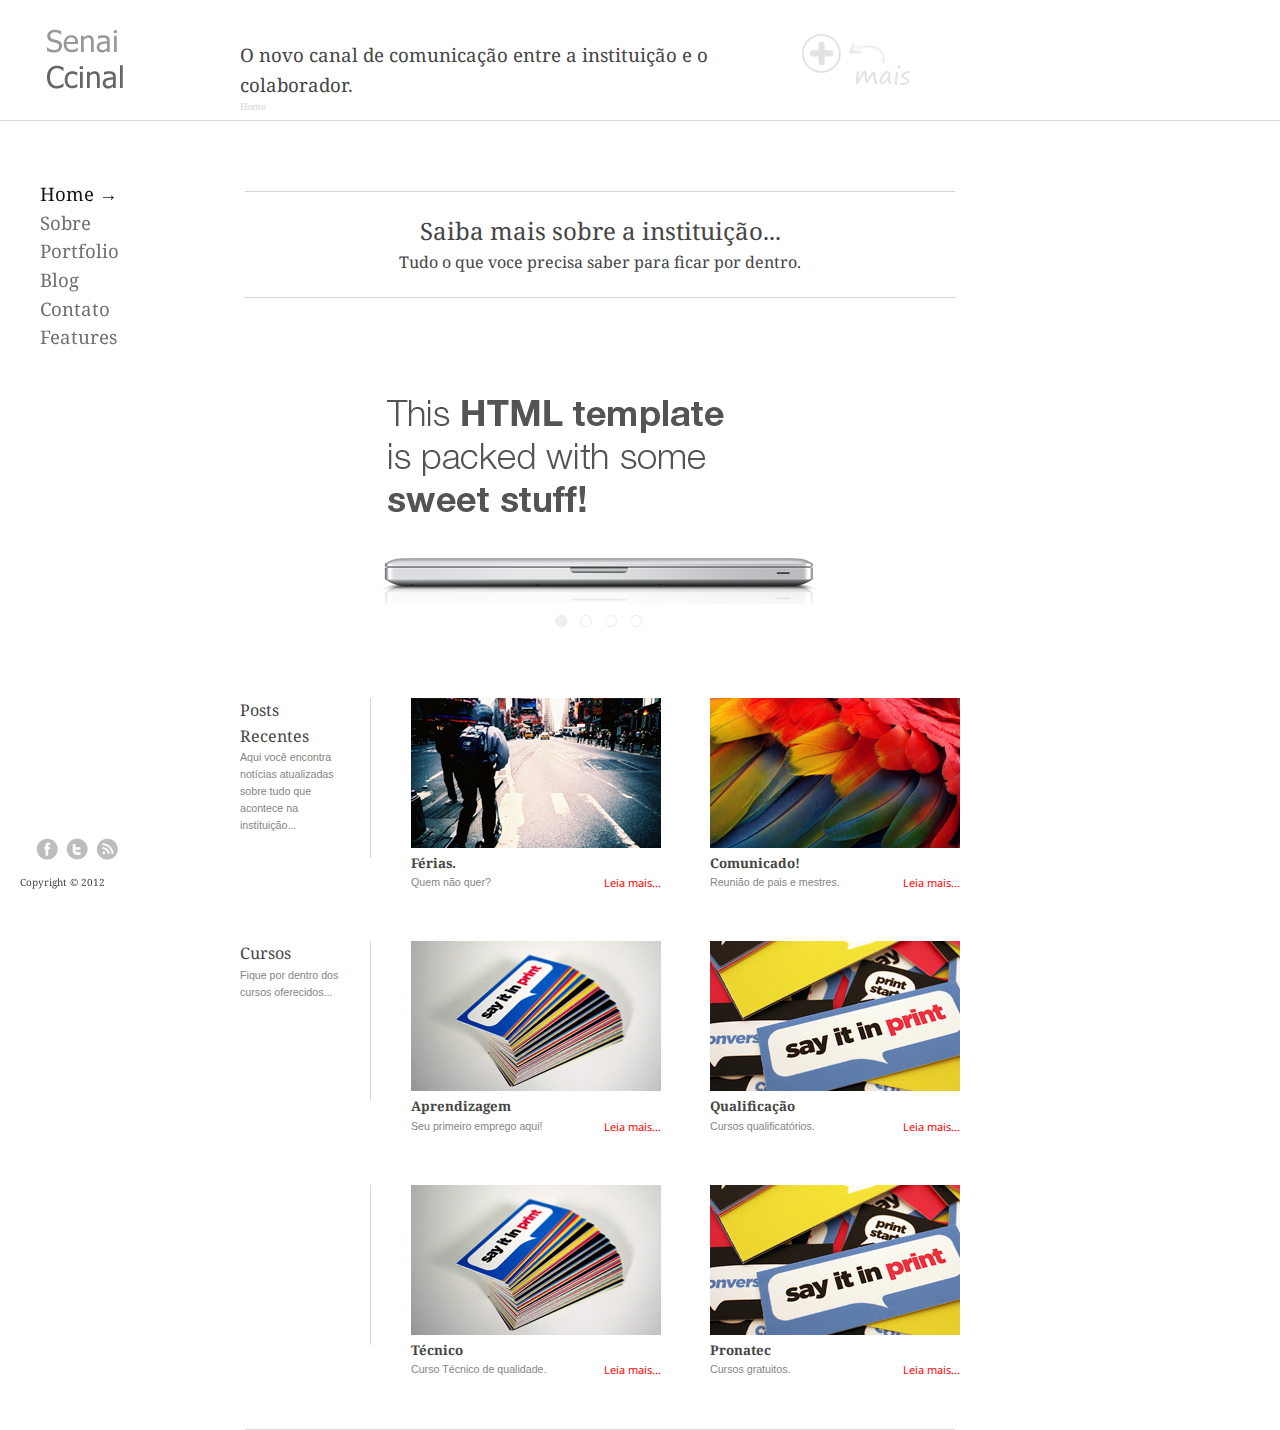
<file: index.html>
﻿<!DOCTYPE html PUBLIC "-//W3C//DTD XHTML 1.0 Transitional//EN" "http://www.w3.org/TR/xhtml1/DTD/xhtml1-transitional.dtd">
<html xmlns="http://www.w3.org/1999/xhtml">
<head>
<meta http-equiv="Content-Type" content="text/html; charset=utf-8" />
<title>SIFI | Home</title>
<link rel="shortcut icon" href="favicon.ico" />
<!-- Load CSS -->
<link href="css/style.css" rel="stylesheet" type="text/css" />
<!-- Load Fonts -->
<link rel="stylesheet" href="http://fonts.googleapis.com/css?family=Droid+Serif:regular,italic,bold,bolditalic" type="text/css" />
<link rel="stylesheet" href="http://fonts.googleapis.com/css?family=Droid+Sans:regular,bold" type="text/css" />
<!-- Load jQuery library -->
<script type="text/javascript" src="scripts/jquery-1.6.2.min.js"></script>
<!-- Load custom js -->
<script type="text/javascript" src="scripts/panelslide.js"></script>
<script type="text/javascript" src="scripts/custom.js"></script>
<!-- Load topcontrol js -->
<script type="text/javascript" src="scripts/scrolltopcontrol.js"></script>
<!-- Load NIVO Slider -->
<link rel="stylesheet" href="css/nivo-slider.css" type="text/css" media="screen" />
<link rel="stylesheet" href="css/nivo-theme.css" type="text/css" media="screen" />
<script src="scripts/jquery.nivo.slider.pack.js" type="text/javascript"></script>
<script src="scripts/nivo-options.js" type="text/javascript"></script>
<!-- Load fancybox -->
<script type="text/javascript" src="scripts/jquery.fancybox-1.3.4.pack.js"></script>
<script type="text/javascript" src="scripts/jquery.easing-1.3.pack.js"></script>
<script type="text/javascript" src="scripts/jquery.mousewheel-3.0.4.pack.js"></script>
<link rel="stylesheet" href="css/jquery.fancybox-1.3.4.css" type="text/css" media="screen" />
</head>
<body>
<!--This is the START of the header-->
<div id="topcontrol" style="position: fixed; bottom: 5px; left: 960px; opacity: 1; cursor: pointer;" title="Go to Top"></div>
<div id="header-wrapper">
	<div id="header">
		<div id="logo"> <a href="index.html"><img src="images/logo2.png" width="100" height="80" alt="logo" /></a> </div>
		<div id="header-text">
			<h4>O novo canal de comunica&ccedil;&atilde;o entre a institui&ccedil;&atilde;o e o colaborador.</h4>
			<h6><a href="index.html">Home</a></h6>
		</div>
	</div>
</div>
<!--END of header-->
<!--This is the START of the menu-->
<div id="menu-wrapper">
	<div id="main-menu">
		<ul>
			<li><a class="selected" href="index.html">Home →</a></li>
			<li><a href="about.html">Sobre</a></li>
			<li><a href="portfolio.html">Portfolio</a></li>
			<li><a href="blog.html">Blog</a></li>
			<li><a href="contact.html">Contato</a></li>
			<li><a href="features.html">Features</a></li>
		</ul>
	</div>
	<!--This is the START of the footer-->
	<div id="footer">
		<div id="social-box">
			<ul>
				<li>
					<div class="facebook"><a href="www.facebook.com"></a></div>
				</li>
				<li>
					<div class="twitter"><a href="www.twitter.com"></a></div>
				</li>
				<li>
					<div class="rss"><a href="#"></a></div>
				</li>
			</ul>
		</div>
		<h6>Copyright © 2012</h6>
	</div>
	<!--END of footer-->
</div>
<!--END of menu-->
<!--This is the START of the content-->
<div id="content">
	<div class="spacer"></div>
	<div id="recent-text">
		<h2>Saiba mais sobre a institui&ccedil;&atilde;o...</h2>
		<!-- <div class="star-divider"></div> -->
		<h5>Tudo o que voce precisa saber para ficar por dentro.</h5>
		<div class="spacer"></div>
	</div>
	<!--This is the START of the NIVO slider-->
	<div class="slider-wrapper theme-effe">
		<div id="slider" class="nivoSlider"> <img src="images/slider/slide1.jpg" alt="" title="#img1" /> <img src="images/slider/slide2.jpg" alt="" title="#img2" /> <img src="images/slider/slide3.jpg" alt="" title="#img3" /> <img src="images/slider/slide4.jpg" alt="" title="#img4" /> </div>
	</div>
	<!--END of NIVO Slider-->
	<!--This is the START of the recent posts-->
	<div id="recent-posts-container">
		<div class="section-description">
			<h5>Posts Recentes</h5>
			<p>Aqui voc&ecirc; encontra not&iacute;cias atualizadas sobre tudo que acontece na institui&ccedil;&atilde;o...</p>
		</div>
		<div class="recent-summary">
			<div class="recent-item"> <a class="single_image" href="images/blog/large/recent1.jpg"><img src="images/blog/thumbs/recent1.jpg" width="250" height="150" alt="recent1" /></a>
				<h6>Férias.</h6>
				<p>Quem n&atilde;o quer?<a class="readmore" href="blog.html">Leia mais...</a></p>
			</div>
			<div class="recent-item-last"> <a class="single_image" href="images/blog/large/recent2.jpg"><img src="images/blog/thumbs/recent2.jpg" width="250" height="150" alt="recent2" /></a>
				<h6>Comunicado!</h6>
				<p>Reuni&atilde;o de pais e mestres.<a class="readmore" href="blog.html">Leia mais...</a></p>
			</div>
		</div>
		<!--END of recent posts-->
		<!--This is the START of the recent projects-->
		<div id="recent-projects-container">
			<div class="section-description">
				<h5>Cursos</h5>
				<p>Fique por dentro dos cursos oferecidos...</p>
			</div>
			<div class="recent-summary">
				<div class="recent-item"> <a class="single_image" href="images/portfolio/thumbs/recent1.jpg"><img src="images/portfolio/thumbs/recent1.jpg" width="250" height="150" alt="recent1" /></a>
					<h6>Aprendizagem</h6>
					<p>Seu primeiro emprego aqui!<a class="readmore" href="portfolio.html">Leia mais...</a></p>
				</div>
				<div class="recent-item-last"> <a class="single_image" href="images/portfolio/thumbs/recent2.jpg"><img src="images/portfolio/thumbs/recent2.jpg" width="250" height="150" alt="recent2" /></a>
					<h6>Qualifica&ccedil;&atilde;o</h6>
					<p>Cursos qualificat&oacute;rios.<a class="readmore" href="portfolio.html">Leia mais...</a></p>
				</div>
			</div>
			<div class="section-description"></div>
			<div class="recent-summary">
				<div class="recent-item"> <a class="single_image" href="images/portfolio/thumbs/recent1.jpg"><img src="images/portfolio/thumbs/recent1.jpg" width="250" height="150" alt="recent1" /></a>
					<h6>T&eacute;cnico</h6>
					<p>Curso T&eacute;cnico de qualidade.<a class="readmore" href="portfolio.html">Leia mais...</a></p>
				</div>
				<div class="recent-item-last"> <a class="single_image" href="images/portfolio/thumbs/recent2.jpg"><img src="images/portfolio/thumbs/recent2.jpg" width="250" height="150" alt="recent2" /></a>
					<h6>Pronatec</h6>
					<p>Cursos gratuitos.<a class="readmore" href="portfolio.html">Leia mais...</a></p>
				</div>
			</div>
			<!--END of recent projects-->
			<div class="spacer"></div>
			<!--END of content-->
		</div>
	</div>
</div>
<!--END of content-->
<p class="slide"><a href="#" class="btn-slide"></a></p>
<div id="slide-panel">
	<!--This is the START of the follow section-->
	<div id="follow">
		<h3>Quer ficar ainda mais informado!</h3>
		<h5>
			<p>Estamos tamb&eacute;m nas redes sociais, mande-nos um e-mail, comente, poste e deixe sugest&otilde;es.</p>
		</h5>
		<a href="www.twitter.com">
		<div id="follow-twitter"><img src="images/tweet_top.png" />
			<h4>Siga-nos no twitter</h4>
		</div>
		</a>
		<a href="mailto:a@a.com.br">
		<div id="follow-mail"><img src="images/mail_top.png" />
			<h4>E-mail</h4>
		</div>
		</a>
		<h1></h1>
	</div>
	<!--END of follow section-->
</div>
</body>
</html>
</file>
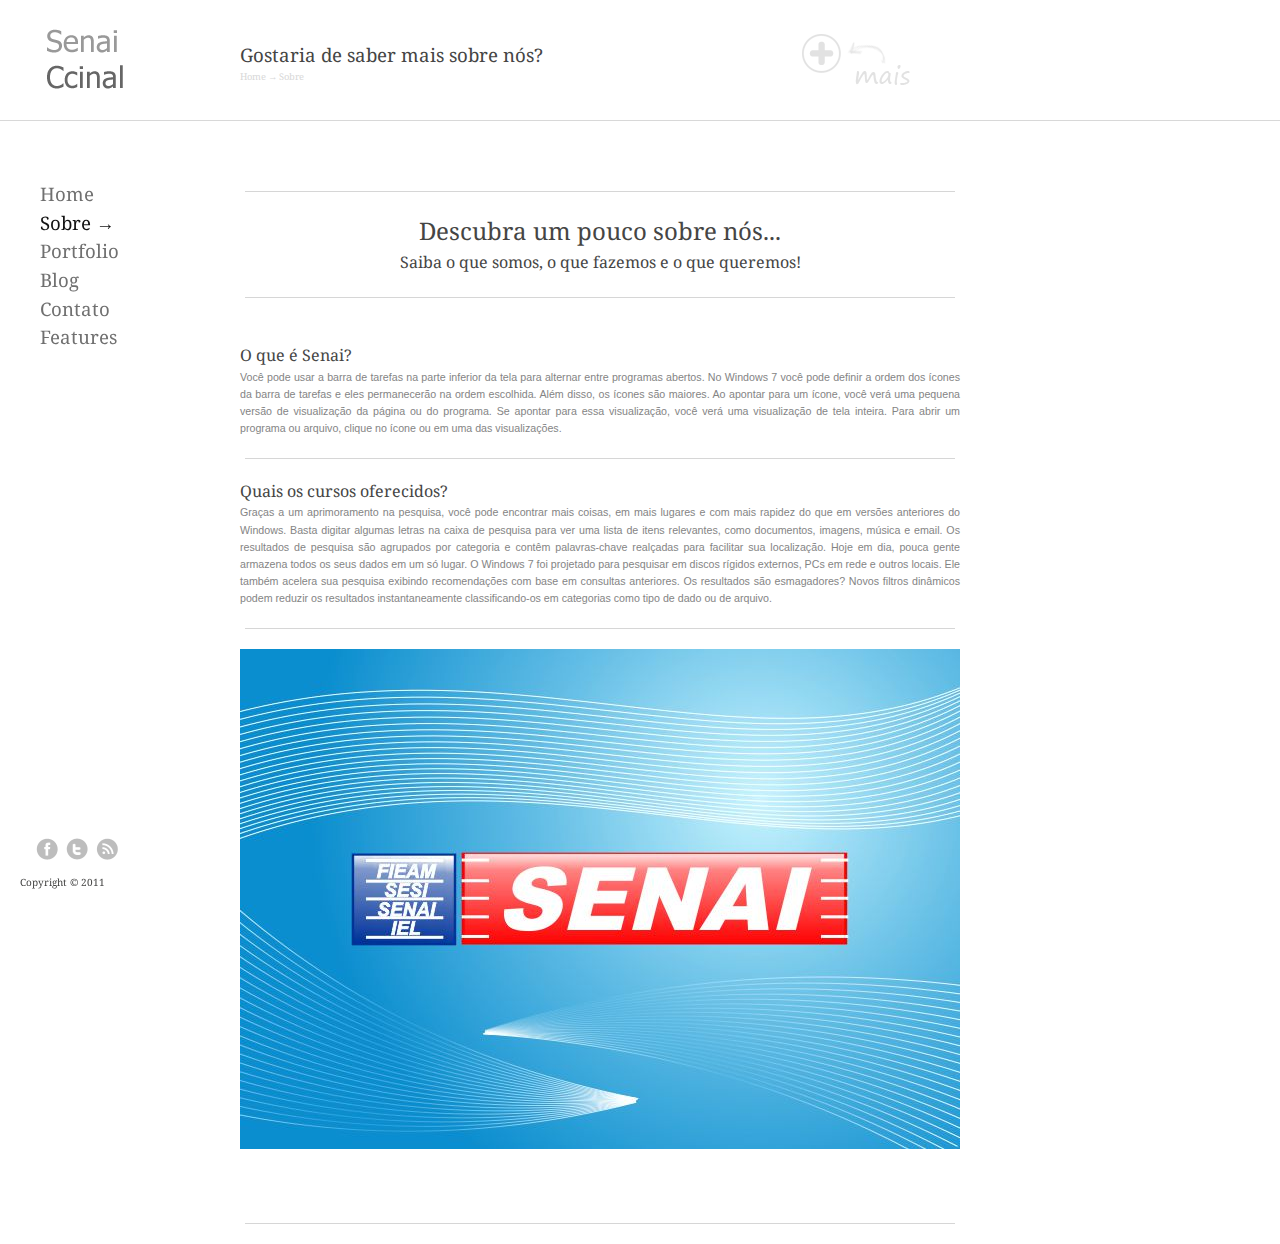
<file: about.html>
<!doctype html>
<html>
<head>
<meta http-equiv="Content-Type" content="text/html; charset=utf-8" />
<title>Senai | Sobre</title>
<link rel="shortcut icon" href="favicon.ico" />
<!-- Load CSS -->
<link href="css/style.css" rel="stylesheet" type="text/css" />
<!-- Load Fonts -->
<link rel="stylesheet" href="http://fonts.googleapis.com/css?family=Droid+Serif:regular,italic,bold,bolditalic" type="text/css" />
<link rel="stylesheet" href="http://fonts.googleapis.com/css?family=Droid+Sans:regular,bold" type="text/css" />
<!-- Load jQuery library -->
<script type="text/javascript" src="scripts/jquery-1.6.2.min.js"></script>
<!-- Load custom js -->
<script type="text/javascript" src="scripts/panelslide.js"></script>
<script type="text/javascript" src="scripts/custom.js"></script>
<!-- Load topcontrol js -->
<script type="text/javascript" src="scripts/scrolltopcontrol.js"></script>
<!-- Load NIVO Slider -->
<link rel="stylesheet" href="css/nivo-slider.css" type="text/css" media="screen" />
<link rel="stylesheet" href="css/nivo-theme.css" type="text/css" media="screen" />
<script src="scripts/jquery.nivo.slider.pack.js" type="text/javascript"></script>
<script src="scripts/nivo-options.js" type="text/javascript"></script>
<!-- Load fancybox -->
<script type="text/javascript" src="scripts/jquery.fancybox-1.3.4.pack.js"></script>
<script type="text/javascript" src="scripts/jquery.easing-1.3.pack.js"></script>
<script type="text/javascript" src="scripts/jquery.mousewheel-3.0.4.pack.js"></script>
<link rel="stylesheet" href="css/jquery.fancybox-1.3.4.css" type="text/css" media="screen" />
</head>
<body>
<!--This is the START of the header-->
<div id="topcontrol" style="position: fixed; bottom: 5px; left: 960px; opacity: 1; cursor: pointer;" title="Go to Top"></div>
<div id="header-wrapper">
  <div id="header">
    <div id="logo"><a href="index.html"><img src="images/logo2.png" width="100" height="80" alt="logo" /></a></div>
    <div id="header-text">
      <h4>Gostaria de saber mais sobre n&oacute;s?</h4>
      <h6><a href="index.html">Home</a> → Sobre</h6>
    </div>
  </div>
</div>
<!--END of header-->
<!--This is the START of the menu-->
<div id="menu-wrapper">
  <div id="main-menu">
    <ul>
      <li><a href="index.html">Home</a></li>
      <li><a class="selected" href="about.html">Sobre →</a></li>
      <li><a href="portfolio.html">Portfolio</a></li>
      <li><a href="blog.html">Blog</a></li>
      <li><a href="contact.html">Contato</a></li>
      <li><a href="features.html">Features</a></li>
    </ul>
  </div>
	<!--This is the START of the footer-->
	<div id="footer">
		<div id="social-box">
			<ul>
				<li>
					<div class="facebook"><a href="#"></a></div>
				</li>
				<li>
					<div class="twitter"><a href="#"></a></div>
				</li>
				<li>
					<div class="rss"><a href="#"></a></div>
				</li>
			</ul>
		</div>
		<h6>Copyright © 2011</h6>
	</div>
	<!--END of footer-->
</div>
<!--END of menu-->
<!--This is the START of the content-->
<div id="content">
  <div class="spacer"></div>
  <div class="team-text">
    <h2>Descubra um pouco sobre n&oacute;s...</h2>
	<h5>Saiba o que somos, o que fazemos e o que queremos!</h5>
  </div>
  <div class="spacer"></div>
  <div class="about">
    <h5>O que é Senai?</h5>
    <p>	Você pode usar a barra de tarefas na parte inferior da tela para alternar entre programas abertos. 
     No Windows 7 você pode definir a ordem dos ícones da barra de tarefas e eles permanecerão na ordem escolhida. 
     Além disso, os ícones são maiores. Ao apontar para um ícone, você verá uma pequena versão de visualização da página ou do programa. 
     Se apontar para essa visualização, você verá uma visualização de tela inteira. 
     Para abrir um programa ou arquivo, clique no ícone ou em uma das visualizações.</p>
	  <div class="spacer"></div>
    <h5>Quais os cursos oferecidos?</h5>
    <p>	Graças a um aprimoramento na pesquisa, você pode encontrar mais coisas, em mais lugares e com mais rapidez do que em versões anteriores do Windows. 
    Basta digitar algumas letras na caixa de pesquisa para ver uma lista de itens relevantes, como documentos, imagens, música e email. 
    Os resultados de pesquisa são agrupados por categoria e contêm palavras-chave realçadas para facilitar sua localização.
	Hoje em dia, pouca gente armazena todos os seus dados em um só lugar. 
	O Windows 7 foi projetado para pesquisar em discos rígidos externos, PCs em rede e outros locais. 
	Ele também acelera sua pesquisa exibindo recomendações com base em consultas anteriores. 
	Os resultados são esmagadores? 
	Novos filtros dinâmicos podem reduzir os resultados instantaneamente classificando-os em categorias como tipo de dado ou de arquivo.</p>
	  <div class="spacer"></div>
	  <a class="single_image" href="images/about/large/pricing-table2.jpg"><img src="images/about/large/pricing-table2.jpg" width="720" height="500" alt="pricing" /></a>
  </div>
  <div class="spacer"></div>
</div>
<!--END of content-->
<p class="slide"><a href="#" class="btn-slide"></a></p>
<div id="slide-panel">
	<!--This is the START of the follow section-->
	<div id="follow">
		<h3>Quer ficar ainda mais informado!</h3>
		<h5>
			<p>Estamos tamb&eacute;m nas redes sociais, mande-nos um e-mail, comente, poste e deixe sugest&otilde;es.</p>
		</h5>
		<a href="www.twitter.com/SenaiAM">
		<div id="follow-twitter"><img src="images/tweet_top.png" />
			<h4>Siga-nos no twitter</h4>
		</div>
		</a>
		<a href="mailto:senai@senai.com.br">
		<div id="follow-mail"><img src="images/mail_top.png" />
			<h4>E-mail</h4>
		</div>
		</a>
		<h1></h1>
	</div>
	<!--END of follow section-->
</div>
</body>
</html>
</file>
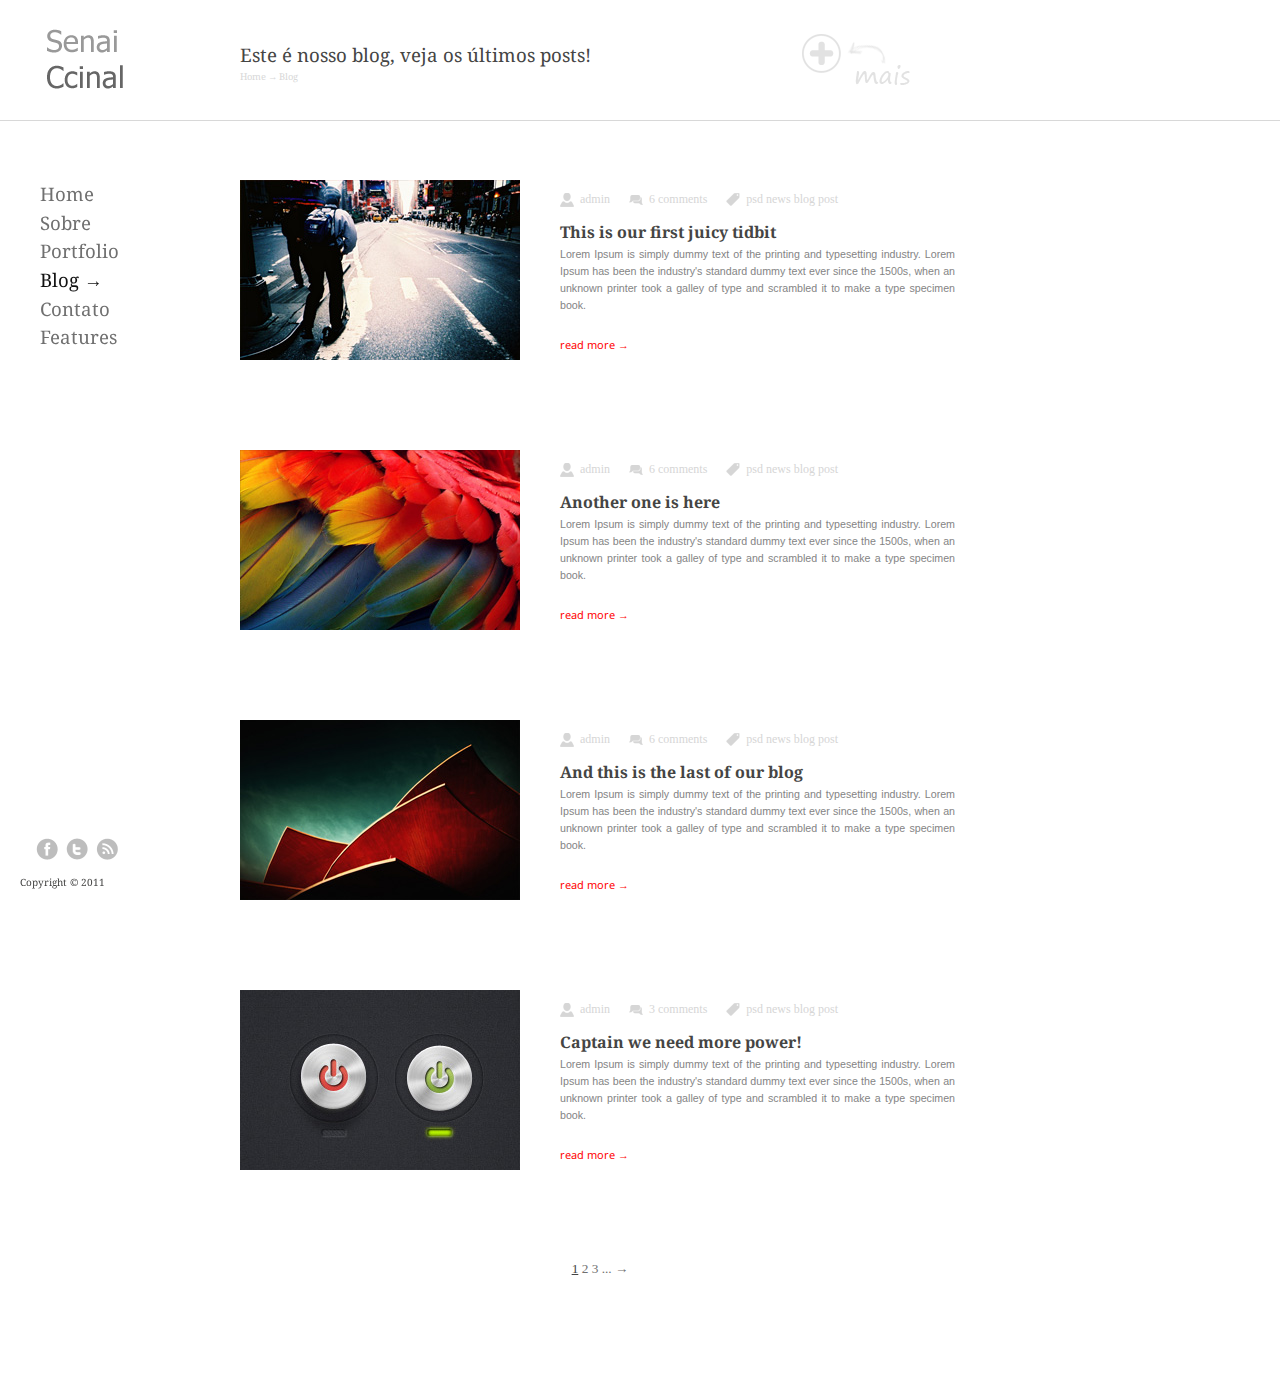
<file: blog.html>
<!doctype html>
<html>
<head>
<meta http-equiv="Content-Type" content="text/html; charset=utf-8" />
<title>Effe - Blog</title>
<link rel="shortcut icon" href="favicon.ico" />
<!-- Load CSS -->
<link href="css/style.css" rel="stylesheet" type="text/css" />
<!-- Load Fonts -->
<link rel="stylesheet" href="http://fonts.googleapis.com/css?family=Droid+Serif:regular,italic,bold,bolditalic" type="text/css" />
<link rel="stylesheet" href="http://fonts.googleapis.com/css?family=Droid+Sans:regular,bold" type="text/css" />
<!-- Load jQuery library -->
<script type="text/javascript" src="scripts/jquery-1.6.2.min.js"></script>
<!-- Load custom js -->
<script type="text/javascript" src="scripts/panelslide.js"></script>
<script type="text/javascript" src="scripts/custom.js"></script>
<!-- Load topcontrol js -->
<script type="text/javascript" src="scripts/scrolltopcontrol.js"></script>
<!-- Load NIVO Slider -->
<link rel="stylesheet" href="css/nivo-slider.css" type="text/css" media="screen" />
<link rel="stylesheet" href="css/nivo-theme.css" type="text/css" media="screen" />
<script src="scripts/jquery.nivo.slider.pack.js" type="text/javascript"></script>
<script src="scripts/nivo-options.js" type="text/javascript"></script>
<!-- Load fancybox -->
<script type="text/javascript" src="scripts/jquery.fancybox-1.3.4.pack.js"></script>
<script type="text/javascript" src="scripts/jquery.easing-1.3.pack.js"></script>
<script type="text/javascript" src="scripts/jquery.mousewheel-3.0.4.pack.js"></script>
<link rel="stylesheet" href="css/jquery.fancybox-1.3.4.css" type="text/css" media="screen" />
</head>
<body>
<!--This is the START of the header-->
<div id="topcontrol" style="position: fixed; bottom: 5px; left: 960px; opacity: 1; cursor: pointer;" title="Go to Top"></div>
<div id="header-wrapper">
  <div id="header">
    <div id="logo"><a href="index.html"><img src="images/logo2.png" width="100" height="80" alt="logo" /></a></div>
    <div id="header-text">
      <h4>Este &eacute; nosso blog, veja os &uacute;ltimos posts!</h4>
      <h6><a href="index.html">Home</a> → Blog</h6>
    </div>
  </div>
</div>
<!--END of header-->
<!--This is the START of the menu-->
<div id="menu-wrapper">
  <div id="main-menu">
    <ul>
      <li><a href="index.html">Home</a></li>
      <li><a href="about.html">Sobre</a></li>
      <li><a href="portfolio.html">Portfolio</a></li>
      <li><a class="selected" href="blog.html">Blog  →</a></li>
      <li><a href="contact.html">Contato</a></li>
      <li><a href="features.html">Features</a></li>
    </ul>
  </div>
	<!--This is the START of the footer-->
	<div id="footer">
		<div id="social-box">
			<ul>
				<li>
					<div class="facebook"><a href="#"></a></div>
				</li>
				<li>
					<div class="twitter"><a href="#"></a></div>
				</li>
				<li>
					<div class="rss"><a href="#"></a></div>
				</li>
			</ul>
		</div>
		<h6>Copyright © 2011</h6>
	</div>
	<!--END of footer-->
</div>
<!--END of menu-->
<!--This is the START of the content-->
<div id="content">
  <!--This is the START of the blog section-->
  <div id="blog">
    <div class="blog-item"> <a href="blog-single.html"><img class="single_image" src="images/blog/thumbs/blog1.jpg" width="280" height="180" alt="blog1" /></a>
      <div class="blog-item-info">
        <div class="user">admin</div>
        <div class="comments">6 comments</div>
        <div class="tags">psd news blog post</div>
      </div>
      <div class="blog-item-content"> <a href="blog-single.html">
        <h5>This is our first juicy tidbit</h5>
        </a>
        <p>Lorem Ipsum is simply dummy text of the printing and typesetting industry. Lorem Ipsum has been the industry's standard dummy text ever since the 1500s, when an unknown printer took a galley of type and scrambled it to make a type specimen book.</p>
        <a class="readmore" href="blog-single.html">read more →</a> <br />
      </div>
    </div>
    <div class="blog-item"> <a href="blog-single.html"><img class="single_image" src="images/blog/thumbs/blog2.jpg" width="280" height="180" alt="blog2" /></a>
      <div class="blog-item-content">
        <div class="blog-item-info">
          <div class="user">admin</div>
          <div class="comments">6 comments</div>
          <div class="tags">psd news blog post</div>
        </div>
        <a href="blog-single.html">
        <h5>Another one is here</h5>
        </a>
        <p>Lorem Ipsum is simply dummy text of the printing and typesetting industry. Lorem Ipsum has been the industry's standard dummy text ever since the 1500s, when an unknown printer took a galley of type and scrambled it to make a type specimen book.</p>
        <a class="readmore" href="blog-single.html">read more →</a> <br />
      </div>
    </div>
    <div class="blog-item"> <a href="blog-single.html"><img class="single_image" src="images/blog/thumbs/blog3.jpg" width="280" height="180" alt="blog3" /></a>
      <div class="blog-item-info">
        <div class="user">admin</div>
        <div class="comments">6 comments</div>
        <div class="tags">psd news blog post</div>
      </div>
      <div class="blog-item-content"> <a href="blog-single.html">
        <h5>And this is the last of our blog</h5>
        </a>
        <p>Lorem Ipsum is simply dummy text of the printing and typesetting industry. Lorem Ipsum has been the industry's standard dummy text ever since the 1500s, when an unknown printer took a galley of type and scrambled it to make a type specimen book.</p>
        <a class="readmore" href="blog-single.html">read more →</a> <br />
      </div>
    </div>
    <div class="blog-item"> <a href="blog-single.html"><img class="single_image" src="images/blog/thumbs/blog4.jpg" width="280" height="180" alt="blog4" /></a>
      <div class="blog-item-info">
        <div class="user">admin</div>
        <div class="comments">3 comments</div>
        <div class="tags">psd news blog post</div>
      </div>
      <div class="blog-item-content"> <a href="blog-single.html">
        <h5>Captain we need more power!</h5>
        </a>
        <p>Lorem Ipsum is simply dummy text of the printing and typesetting industry. Lorem Ipsum has been the industry's standard dummy text ever since the 1500s, when an unknown printer took a galley of type and scrambled it to make a type specimen book.</p>
        <a class="readmore" href="blog-single.html">read more →</a> <br />
      </div>
    </div>
    <div id="pagination"> <a class="active" href="#">1</a> <a href="#">2</a> <a href="#">3</a> <a href="#">...</a> <a href="#">→</a> </div>
  </div>
  <!--END of blog section-->
</div>
<!--END of content-->
	<p class="slide"><a href="#" class="btn-slide"></a></p>
<div id="slide-panel">
	<!--This is the START of the follow section-->
	<div id="follow">
		<h3>Quer ficar ainda mais informado!</h3>
		<h5>
			<p>Estamos tamb&eacute;m nas redes sociais, mande-nos um e-mail, comente, poste e deixe sugest&otilde;es.</p>
		</h5>
		<a href="www.twitter.com/SenaiAM">
		<div id="follow-twitter"><img src="images/tweet_top.png" />
			<h4>Siga-nos no twitter</h4>
		</div>
		</a>
		<a href="mailto:senai@senai.com.br">
		<div id="follow-mail"><img src="images/mail_top.png" />
			<h4>E-mail</h4>
		</div>
		</a>
		<h1></h1>
	</div>
	<!--END of follow section-->
</div>
</body>
</html>
</file>
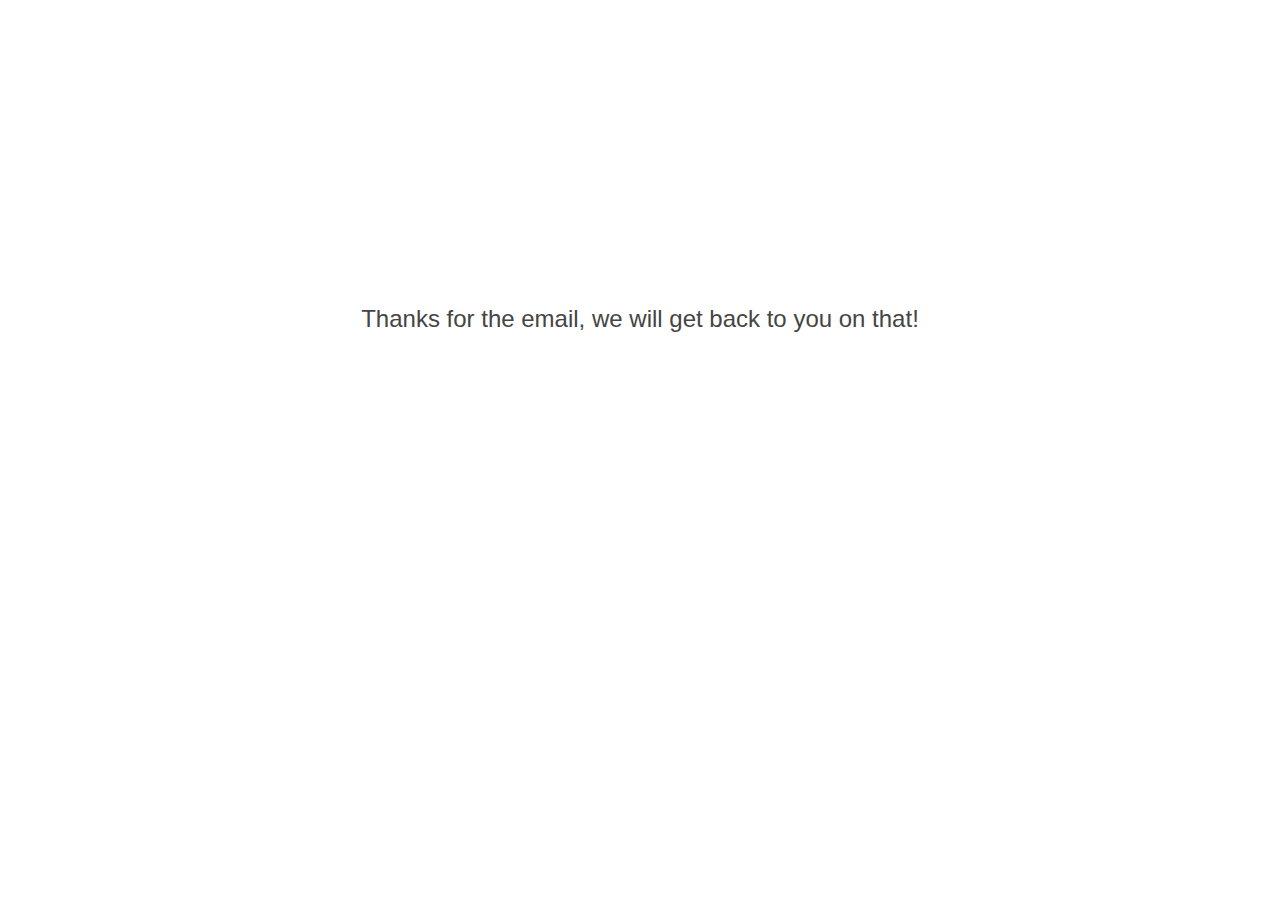
<file: sucess.html>
<!doctype html>
<html>
<head>
<meta http-equiv="Content-Type" content="text/html; charset=utf-8" />
<title>minima - Thank you for contacting us!</title>
<link rel="shortcut icon" href="favicon.ico" />
<link href="css/style.css" rel="stylesheet" type="text/css" />
</head>
<body>
  <div id="sucess"><h2>Thanks for the email, we will get back to you on that!</h2></div>
</body>
</html>
</file>
<file: css/style.css>
/******************************************************************
*******************************************************************

Template Name: Effe
Theme URI: http://www.92five.net
Description: Personal Blog
Author: 92five
Author URI: http://www.92five.net
Version: 1.0
							
Designed & Handcrafted by 92five for 92five.net
									
*******************************************************************
******************************************************************/
									
									
/******************************************************************
This is the CSS Reset
******************************************************************/
html, body, div, span, applet, object, iframe, h1, h2, h3, h4, h5, h6, p, blockquote, pre, a, abbr, acronym, address, big, cite, code, del, dfn, em, img, ins, kbd, q, s, samp, small, strike, strong, sub, sup, tt, var, b, u, i, center, dl, dt, dd, ol, ul, li, fieldset, form, label, legend, table, caption, tbody, tfoot, thead, tr, th, td, article, aside, canvas, details, embed, figure, figcaption, footer, header, hgroup, menu, nav, output, ruby, section, summary, time, mark, audio, video {
	margin: 0;
	padding: 0;
	border: 0;
	font-size: 100%;
	font: inherit;
	vertical-align: baseline;
}
/* HTML5 display-role reset for older browsers */
article, aside, details, figcaption, figure, footer, header, hgroup, menu, nav, section {
	display: block;
}
body {
	line-height: 1;
}
ol, ul {
	list-style: none;
}
blockquote, q {
	quotes: none;
}
blockquote:before, blockquote:after, q:before, q:after {
	content: '';
	content: none;
}
table {
	border-collapse: collapse;
	border-spacing: 0;
}
/******************************************************************
TEXT SELECTION STYLES
******************************************************************/
/* Safari, Chrome, iPhones, iPads */
::selection {
 background:#FF0909;
 color:#fff;
}
::-moz-selection {
 background:#FF0909;
 color:#fff;
}
::-webkit-selection {
 background:#FF0909;
 color:#fff;
}
a {
	color:#ff0202;
	outline: none;
	text-decoration: none;
}
/******************************************************************
General CSS
******************************************************************/
									
#content {
	width: 720px;
	padding-top: 170px;
	margin-left: 240px;
	z-index: 1;
}
p {
	font-family: Verdana, Arial, sans-serif;
	line-height: 1.6em;
	color: #848484;
	font-size: 8pt;
}
h1 {
	font-family: 'Droid Serif', Verdana, Arial, sans-serif;
	line-height: 1.6em;
	color: #454544;
	text-decoration: none;
	font-size: 22pt;
}
h2 {
	font-family: 'Droid Serif', Verdana, Arial, sans-serif;
	line-height: 1.6em;
	color: #454544;
	text-decoration: none;
	font-size: 18pt;
}
h3 {
	font-family: 'Droid Serif', Verdana, Arial, sans-serif;
	line-height: 1.6em;
	color: #454544;
	text-decoration: none;
	font-size: 16pt;
}
h4 {
	font-family: 'Droid Serif', Verdana, Arial, sans-serif;
	line-height: 1.6em;
	color: #454544;
	text-decoration: none;
	font-size: 14pt;
}
h5 {
	font-family: 'Droid Serif', Verdana, Arial, sans-serif;
	line-height: 1.6em;
	color: #454544;
	text-decoration: none;
	font-size: 12pt;
}
h6 {
	font-family: 'Droid Serif', Verdana, Arial, sans-serif;
	line-height: 1.6em;
	color: #454544;
	text-decoration: none;
	font-size: 10pt;
}
/***************************************************
COLUMNS and FEATURES
***************************************************/

.one, .one-half, .two-third, .one-third, .one-fourth {
	float: left;
}
.one-half, .two-third, .one-third, .one-fourth {
	margin-right: 25px;
}
.one {
	width: 720px;
}
.one-half {
	width: 340px;
}
.two-third {
	width: 460px;
}
.one-third {
	width: 220px;
}
.one-fourth {
	width: 160px;
}
.one-half-last {
	width: 350px;
	float: right;
}
.two-third-last {
	width: 460px;
	float: right;
}
.one-third-last {
	width: 220px;
	float: right;
}
.one-fourth-last {
	width: 160px;
	float: right;
}
.clear {
	clear: both;
}
.dropcap {
	font-family: Verdana, Arial, sans-serif;
	font-size: 36px;
	color: #333;
	width:32px;
	height:30px;
	float:left;
	padding:5px 5px 5px 5px;
	text-align:center;
	margin:5px 5px 5px 5px;
}
blockquote {
	font-style:italic;
	font-size:20px;
	margin-right:20px;
	padding-left:20px;
	margin-left:20px;
	margin-top: 60px;
	margin-bottom: 60px;
	font-family: 'Droid Serif', Verdana, Arial, sans-serif;
	color:#333;
	text-align: center;
	background-image: url(../images/blockquote.png);
	background-repeat: no-repeat;
	background-position: left top;
}
.styled-list-check li {
	font-family: Verdana, Arial, sans-serif;
	line-height: 1.6em;
	color: #666;
	text-decoration: none;
	font-size: 14px;
	background-image: url(../images/check.png);
	background-position: left center;
	background-repeat: no-repeat;
	padding-left: 16px;
}
.styled-list-check {
	padding-bottom: 60px;
}
.styled-list-dot li {
	font-family: 'Droid Sans', Verdana, Arial, sans-serif;
	line-height: 1.6em;
	text-decoration: none;
	font-size: 14px;
	color: #666;
	background-image: url(../images/dot.png);
	background-position: left center;
	background-repeat: no-repeat;
	padding-left: 20px;
	padding-top: 2px;
}
.styled-list-dot {
	padding-bottom: 60px;
}
.styled-list-star li {
	font-family: 'Droid Sans', Verdana, Arial, sans-serif;
	line-height: 1.6em;
	text-decoration: none;
	font-size: 14px;
	color: #666;
	background-image: url(../images/star.png);
	background-position: left center;
	background-repeat: no-repeat;
	padding-left: 20px;
	padding-top: 2px;
}
.styled-list-star {
	padding-bottom: 60px;
}
.readmore {
	font-family: 'Droid Sans', Verdana, Arial, sans-serif;
	font-size: 11px;
	text-decoration: none;
	color: #FF0202;
	float: right;
	margin-right: 0px;
	margin-top: 0px;
}
a:hover {
	color: #FF5252;
}
.spacer {
	height: 1px;
	clear: both;
	border-bottom: 1px;
	border-style: solid;
	border-color: #d6d6d6;
	margin: 20px 5px 20px 5px;
}
.blank-spacer {
	width: 720px;
	height: 1px;
	clear: both;
	margin: 10px 5px 10px 5px;
	padding: 10px 5px 10px 5px;
}
.star-divider {
	background-image:url(../images/star_divider.png);
	text-align: center;
	display: block;
	clear: both;
	height: 16px;
	width: 430px;
	margin-top: 10px;
	margin-right: auto;
	margin-bottom: 10px;
	margin-left: auto;
	background-repeat: no-repeat;
}
#error {
	display: block;
	text-align: center;
	margin-left: auto;
	margin-right: auto;
	margin-top: 300px;
}
#sucess {
	display: block;
	text-align: center;
	margin-left: auto;
	margin-right: auto;
	margin-top: 300px;
}
/******************************************************************
Header & Menu CSS
******************************************************************/

#header-wrapper {
	position: fixed;
	background-color: #FFF;
	width: 100%;
	height: 120px;
	top: 0px;
	border-bottom: 1px;
	border-bottom-style: solid;
	border-bottom-color: #d8d8d8;
	z-index: 5000;
}
#header {
	width: 960px;
}
#logo {
	float: left;
	width: 100px;
	padding: 20px 0 10px 40px;
}
#header-text {
	width: 480px;
	padding-top: 40px;
	margin-left: 240px;
	display: block;
	height: 20px;
}
#header-text h6 {
	font-size: 7pt;
	color: #d8d8d8;
}
#header-text a {
	font-family: 'Droid Serif', Verdana, Arial, sans-serif;
	color: #d8d8d8;
	text-decoration: none;
	font-size: 7pt;
}
#social-box {
	width: 96px;
	height: 22px;
	position: fixed;
	bottom: 40px;
	left: 30px;
}
#social-box li {
	float: left;
	padding-left: 6px;
	display: inline;
}
#menu-wrapper {
	height: 100%;
	padding-top: 120px;
	float: left;
	width: 140px;
}
#main-menu {
	position: fixed;
	padding-top: 60px;
	padding-left: 40px;
	font-family: 'Droid Serif', Verdana, Arial, sans-serif;
}
#main-menu a {
	color: #707070;
	text-decoration: none;
	font-size: 14pt;
}
#main-menu a:hover {
	color: #121212;
}
#main-menu li {
	padding: 5px 0 5px 0;
}
#main-menu .selected {
	color: #121212;
}
#footer h6 {
	font-size: 10px;
	position: fixed;
	bottom: 10px;
	left: 20px;
}
.facebook a {
	background-image: url(../images/facebook.png);
	background-position: 0 0px;
	display: block;
	height: 22px;
	padding-left: 24px;
	background-repeat: no-repeat
}
.facebook a:hover {
	background-position: 0 -26px;
	color: #444444;
}
.twitter a {
	background-image: url(../images/twitter.png);
	background-position: 0 0px;
	display: block;
	height: 22px;
	padding-left: 24px;
	background-repeat: no-repeat
}
.twitter a:hover {
	background-position: 0 -26px;
	color: #444444;
}
.rss a {
	background-image: url(../images/rss.png);
	background-position: 0 0px;
	display: block;
	height: 22px;
	padding-left: 24px;
	background-repeat: no-repeat
}
.rss a:hover {
	background-position: 0 -26px;
	color: #444444;
}
#slide-panel {
	position: fixed;
	top: 120px;
	left: 240px;
	height: 420px;
	width: 720px;
	display: none;
	border-width: 1px;
	border-style: solid;
	border-color: #e2e2e2;
	background-color: #FFF;
	margin: auto;
	text-align: center;
	margin-bottom: 5px;
	z-index: 6000;
}
.slide {
	background-image: url(../images/slide_button2.png);
	background-repeat: no-repeat;
	position: fixed;
	top: 33px;
	left: 800px;
	z-index: 5000;
}
.btn-slide {
	text-align: center;
	width: 120px;
	height: 60px;
	display: block;
	color: #fff;
	text-decoration: none;
	font-family: Arial, Helvetica, sans-serif;
	font-weight: bold;
	font-size: 1em;
	margin-right: auto;
	margin-left: auto;
	line-height: 22px;
	z-index: 5000;
}
/******************************************************************
Some Nivo Customization CSS
For easy editing (the main Nivo CSS is in nivo-theme.css)
******************************************************************/

.theme-effe .nivo-caption {
	font-family: Verdana, Arial, sans-serif;
	font-size: 14px;
}
.theme-effe .nivo-caption h1 {
	padding: 50px 10px 5px 10px;
}
.theme-effe .nivo-caption p {
	padding: 5px 20px 20px 20px;
	text-align: justify;
}
.theme-effe .nivo-caption .readmore {
	position: absolute;
	font-family: Verdana, Arial, sans-serif;
	font-size: 16px;
	color: #999;
	text-decoration: none;
	bottom: 20px;
	left: 160px;
}
/******************************************************************
IMG Hovers
******************************************************************/

.recent-summary img:hover {
	-moz-box-shadow: 0px 0px 5px #999;
	-webkit-box-shadow: 0px 0px 5px #999;
	box-shadow: 0px 0px 5px #999;
}
.recent-gallery img:hover {
	-moz-box-shadow: 0px 0px 5px #999;
	-webkit-box-shadow: 0px 0px 5px #999;
	box-shadow: 0px 0px 5px #999;
}
.about-item img:hover {
	-moz-box-shadow: 0px 0px 5px #999;
	-webkit-box-shadow: 0px 0px 5px #999;
	box-shadow: 0px 0px 5px #999;
}
.blog-item img:hover {
	-moz-box-shadow: 0px 0px 5px #999;
	-webkit-box-shadow: 0px 0px 5px #999;
	box-shadow: 0px 0px 5px #999;
}
.blog-item-single img:hover {
	-moz-box-shadow: 0px 0px 5px #999;
	-webkit-box-shadow: 0px 0px 5px #999;
	box-shadow: 0px 0px 5px #999;
}
/******************************************************************
Home Page CSS
******************************************************************/

#recent-posts-container {
	width: 720px;
	height: 200px;
	margin-top: 60px;
}
#recent-projects-container {
	width: 720px;
	height: 200px;
	margin-top: 60px;
}
.section-description {
	float: left;
	width: 110px;
	height: 160px;
	padding-right: 20px;
	border-right: 1px;
	border-style: solid;
	border-color: #d8d8d8;
}
.recent-summary {
	width: 600px;
	display: inline;
}
.recent-item {
	padding-left: 40px;
	float: left;
	width: 260px;
}
.recent-item-last {
	float: right;
	width: 250px;
}
.recent-summary p {
	width: 250px;
	text-align: left;
	padding: 0px 0px 50px 0px;
}
.recent-summary h6 {
	width: 250px;
	font-weight: bold;
	text-align: left;
	padding: 5px 0px 0px 0px;
}
.item {
	width:125px;
	height:125px;
	border:4px solid #222;
	margin:5px 0px 5px 0px;
	/* required to hide the image after resized */
	overflow:hidden;
	/* for child absolute position */
	position:relative;
	/* display div in line */
	float:left;
}
#recent-text {
	text-align: center;
}
#recent-text h5 {
	padding-bottom: 0px;
}
.recent-gallery {
	text-align: center;
	margin-left: auto;
	margin-right: auto;
	width: 720px;
	margin-top: 40px;
}
#follow h1 {
	text-align: center;
	font-size: 22px;
	padding-top: 100px;
	clear: both;
}
#follow h3 {
	text-align: center;
	padding: 16px;
}
#follow p {
	text-align: center;
}
#follow-twitter {
	text-align: center;
	width: 150px;
	height: 80px;
	display: block;
	padding-top: 20px;
	float: left;
	padding-left: 170px;
}
#follow-mail {
	text-align: center;
	width: 150px;
	height: 80px;
	display: block;
	padding-top: 20px;
	float: right;
	padding-right: 170px;
}
/******************************************************************
About us CSS
******************************************************************/

.about {
	padding-top: 25px;
	width: 720px;
	padding-bottom: 50px;
}
.about p {
	text-align: justify;
}
.team-text {
	text-align: center;
}
/******************************************************************
Portfolio CSS
******************************************************************/

#filter {
	display: block;
	height: 20px;
	margin-left: 20px;
	position: relative;
	text-align: center;
	width: 700px;
}
#filter:before, #filter:after {
	height: 43px;
	position: absolute;
	top: 0;
	width: 78px;
	content: '';
}
#filter:before {
	background-position: 0 -47px;
	left: -78px;
}
#filter:after {
	background-position: 0 0;
	right: -78px;
}
#filter a {
	font-family: 'Droid Serif', Verdana, Arial, sans-serif;
	font-size: 16px;
	color: #666;
	display: inline-block;
	text-decoration: none;
	height: 39px;
	line-height: 37px;
	padding: 0 15px;
}
#filter a:hover {
	text-decoration:none;
}
#filter a.active {
	color: #121212;
}
#stage {
	width: 720px;
}
#container {
	display:block;
	overflow:hidden;
	width: 720px;
	margin:0 auto;
}
#container li {
	float: left;
	height: 180px;
	list-style: none outside none;
	margin: 20px;
	position: relative;
	width: 200px;
}
#container li p {
	margin-left: 0px;
}
#container li h6 {
	padding-top: 5px;
	font-weight: bold;
	margin-left: 0px;
}
#container li a:hover {
	color: #121212;
}
#container ul {
	overflow:hidden;
}
#container ul.hidden {
	display:none;
}
/******************************************************************
This CSS is for the project page
******************************************************************/
#project-title {
	display: block;
	font-family: Verdana, Arial, sans-serif;
	line-height: 1.6em;
	color: #666;
	text-decoration: none;
	font-size: 18pt;
	float: right;
	padding-top: 10px;
}
.project {
	padding-top: 50px;
	width: 720px;
}
#description {
	padding-bottom: 20px;
	float: left;
	width: 480px;
}
#work {
	margin-top: 15px;
	border-left: 1px;
	border-style: solid;
	border-color: #c9c9c9;
	float: right;
	padding-left: 40px;
}
#work h5 {
	font-family: 'Droid Serif', Verdana, Arial, sans-serif;
}
#work li {
	font-family: 'Droid Sans', Verdana, Arial, sans-serif;
	line-height: 1.6em;
	text-decoration: none;
	font-size: 9pt;
	color: #666;
	background-image: url(../images/check.png);
	background-position: left center;
	background-repeat: no-repeat;
	padding-left: 20px;
	padding-top: 2px;
}
.project-summary {
	clear: both;
	width: 720px;
	padding-right: 10px;
	padding-top: 60px;
	text-align: left;
}
.project-summary h5 {
	font-family: 'Droid Serif', Verdana, Arial, sans-serif;
}
/******************************************************************
Blog CSS
******************************************************************/

#blog {
	display: block;
	width: 720px;
	margin-top: 10px;
	margin-left: auto;
	margin-right: auto;
	margin-bottom: 100px;
}
.blog-item-info {
	padding: 10px 0 15px 0;
	height: 15px;
	width: 400px;
	float: right;
}
.blog-item {
	clear: both;
	width: 720px;
	height: 270px;
}
.blog-item-content {
	width: 400px;
	margin-top: 0px;
	margin-left: 15px;
	margin-bottom: 50px;
	float: right;
}
.blog-item img {
	margin-bottom: 50px;
	float: left;
}
.blog-item-content h5 {
	font-weight: bold;
}
.blog-item-content p {
	padding: 0px 5px 5px 0px;
	text-align: justify;
}
#blog .readmore {
	float: left;
	padding-top: 20px;
}
.user {
	background-image: url(../images/user.png);
	background-position: 0 1px;
	padding-bottom: 1px;
	margin-right: 15px;
	display: inline;
	text-decoration: none;
	font-size: 12px;
	height: 15px;
	color: #d6d6d6;
	padding-left: 20px;
	background-repeat: no-repeat
}
.user:hover {
	background-position: 0 -17px;
	color: #444444;
}
.comments {
	background-image: url(../images/comments.png);
	background-position: 0 1px;
	padding-bottom: 1px;
	margin-right: 15px;
	display: inline;
	text-decoration: none;
	font-size: 12px;
	height: 15px;
	color: #d6d6d6;
	padding-left: 20px;
	background-repeat: no-repeat
}
.comments:hover {
	background-position: 0 -17px;
	color: #444444;
}
.tags {
	background-image: url(../images/tags.png);
	background-position: 0 1px;
	padding-bottom: 1px;
	margin-right: 15px;
	display: inline;
	text-decoration: none;
	font-size: 12px;
	height: 15px;
	color: #d6d6d6;
	padding-left: 20px;
	background-repeat: no-repeat
}
.tags:hover {
	background-position: 0 -17px;
	color: #444444;
}
#pagination {
	display: inline-block;
	height: 8px;
	text-align: center;
	width: 720px;
	font-size: 10pt;
}
#pagination a {
	color: #707070;
	text-decoration: none;
}
#pagination .active {
	color: #444444;
	text-decoration: underline;
}
.blog-item-single-info {
	padding: 5px 0 20px 0;
	height: 15px;
	width: 720px;
}
.blog-item-single {
	clear: both;
	width: 720px;
	height: 270px;
}
.blog-item-single-content {
	width: 720px;
	margin-top: 10px;
	margin-bottom: 50px;
}
.blog-item-single img {
	margin-bottom: 10px;
}
.blog-item-single-content h5 {
	font-weight: bold;
}
.blog-item-single-content p {
	text-align: left;
	padding-bottom: 20px;
}
.social-blog-buttons {
	display: inline;
	float: left;
	height: 20px;
}
.comments-block {
	width: 720px;
}
.comments-title {
	padding-top: 40px;
}
.comments-block a {
	width: 720px;
}
.avatar {
	padding-top: 6px;
	float: left;
	width: 40px;
}
.post-author {
	font-family: 'Droid Serif', Verdana, Arial, sans-serif;
	line-height: 1.6em;
	color: #454544;
	text-decoration: none;
	font-size: 14pt;
	cursor: pointer;
}
.comment-info {
	width: 400px;
	display: block;
	padding-left: 60px;
}
.comment-body {
	padding-top: 15px;
}
.reply {
	font-family: 'Droid Serif', Verdana, Arial, sans-serif;
	line-height: 1.6em;
	color: #454544;
	text-decoration: none;
	font-size: 10pt;
}
.required-comment {
	padding-bottom: 20px;
}
.short-label {
	width: 40px;
}
.input-block {
	width: 180px;
	padding-right: 65px;
	height: 50px;
	display: inline-block;
}
.input-block-long {
	width: 140px;
	display: inline-block;
}
.short-field {
	width: 170px;
}
.long-field {
	width: 200px;
}
#comment {
	width: 700px;
}
#comment-button {
	height: 30px;
	padding: 5px;
}
/***************************************************
Contact CSS
***************************************************/

#contact {
	display: inline;
	position: relative;
	width: 450px;
	float: left;
	margin: 0px;
	margin-top: 20px;
	margin-bottom: 40px;
	padding: 20px 70px 20px 0px;
	;
	border-right: 1px;
	border-style: solid;
	border-color: #d6d6d6;
}
#contactform {
	padding-top: 10px;
}
#contact p {
	padding-top: 5px;
}
#contactform h6 {
	font-size: 12px;
	color: #848484;
	float: left;
}
#contactform .boxes {
	float: left;
	display: block;
	margin-bottom: 20px;
	margin-top: 20px;
}
#contactform .box {
	width: 390px;
	margin-bottom: 18px;
	margin-top: 2px;
	margin-left: 60px;
}
#contactform .msgbox {
	margin-bottom: 18px;
	margin-top: 2px;
	margin-left: 60px;
	width: 400px;
}
#contactform .message {
	text-align: left;
	margin-top: 2px;
	height: 135px;
	width: 400px;
	padding: 5px;
}
#contactform #sender_name {
	width: 320px;
}
#contactform #sender_email {
	width: 320px;
}
#contactform #sender_url {
	width: 320px;
}
#contactform .submitbtn {
	width: 120px;
	padding-top: 15px;
	margin-left: 60px;
}
.contactinformation .overline {
	margin-bottom: 15px;
}
#contactinfo {
	padding-right: 10px;
	padding-top: 80px;
	float: right;
}
/******************************************************************
This is the buttons and inputs CSS
******************************************************************/

.button {
	font-family: 'Droid Serif', Verdana, Arial, sans-serif;
	font-size:12px;
	text-align:center;
	text-decoration:none;
	padding-top: 5px;
	height: 34px;
	padding-right: 10px;
	padding-bottom: 7px;
	padding-left: 10px;
}
.btncolor, .btncolor:focus, .btncolor:hover {
	background:#FFF;
	color:#999;
}
.required {
	color: #444444;
}
input, textarea {
	background: #fff;
	border: 1px solid #c9c9c9;
}
input, textarea {
	padding: 5px;
}
input {
	height: 20px;
}
input:focus, textarea:focus, button:hover {
	background: #fff;
	border: 1px solid #444444;
	-webkit-box-shadow: 0 0 2px #444444;
	-moz-box-shadow: 0 0 2px #444444;
	box-shadow: 0 0 2px #444444;
}
input:focus, textarea:focus {
	color: #c9c9c9;
}
/******************************************************************
This is the CSS for the social links
******************************************************************/

#social {
	display: inline;
	float: right;
}
.dribbble a {
	background-image: url(../images/dribbble.png);
	background-position: 0 1px;
	padding-bottom: 1px;
	margin-bottom: 8px;
	text-decoration: none;
	font-size: 12px;
	display: block;
	height: 15px;
	color: #727272;
	padding-left: 20px;
	background-repeat: no-repeat
}
.dribbble a:hover {
	background-position: 0 -17px;
	color: #444444;
}
.forrst a {
	background-image: url(../images/forrst.png);
	background-position: 0 1px;
	padding-bottom: 1px;
	margin-bottom: 8px;
	text-decoration: none;
	font-size: 12px;
	display: block;
	height: 15px;
	color: #727272;
	padding-left: 20px;
	background-repeat: no-repeat
}
.forrst a:hover {
	background-position: 0 -17px;
	color: #444444;
}
.google a {
	background-image: url(../images/google.png);
	background-position: 0 1px;
	padding-bottom: 1px;
	margin-bottom: 8px;
	text-decoration: none;
	font-size: 12px;
	display: block;
	height: 15px;
	color: #727272;
	padding-left: 20px;
	background-repeat: no-repeat
}
.google a:hover {
	background-position: 0 -17px;
	color: #444444;
}
.twitter_small a {
	background-image: url(../images/twitter_small.png);
	background-position: 0 1px;
	padding-bottom: 1px;
	margin-bottom: 8px;
	text-decoration: none;
	font-size: 12px;
	display: block;
	height: 15px;
	color: #727272;
	padding-left: 20px;
	background-repeat: no-repeat
}
.twitter_small a:hover {
	background-position: 0 -17px;
	color: #444444;
}
.facebook_small a {
	background-image: url(../images/facebook_small.png);
	background-position: 0 1px;
	padding-bottom: 1px;
	margin-bottom: 8px;
	text-decoration: none;
	font-size: 12px;
	display: block;
	height: 15px;
	color: #727272;
	padding-left: 20px;
	background-repeat: no-repeat
}
.facebook_small a:hover {
	background-position: 0 -17px;
	color: #444444;
}
</file>
<file: css/nivo-theme.css>
/*
Skin Name: EFFE Nivo Slider Skin
Skin URI: http://92five.net
Skin Type: flexible
Description: effe Nivo Slider Skin
Version: 1.0
Author: 92five
Author URI: http://92five.net
*/

.theme-effe .nivoSlider {
	width: 720px;
	height: 320px;
	position:relative;
	margin-left: auto;
	margin-right: auto;
	margin-top: 20px;
	background:#fff url(../images/loading.gif) no-repeat 50% 50%;
}
.theme-effe .nivo-caption {
	height: 0px;
}
.theme-effe .nivoSlider img {
	position:absolute;
	top:0px;
	left:0px;
	display:none;
}
.theme-effe .nivoSlider a {
	border:0;
	display:block;
}

.theme-effe .nivo-controlNav {
	position: absolute;
	left: 310px;
	bottom: 5px;
}
.theme-effe .nivo-controlNav a {
	display:block;
	width:22px;
	height:22px;
	background:url(../images/bullets.png) no-repeat;
	text-indent:-9999px;
	border:0;
	margin-right:3px;
	float:left;
}
.theme-effe .nivo-controlNav a.active {
	background-position:0 -22px;
}

.theme-effe .nivo-directionNav a {
	display:block;
	width:30px;
	height:30px;
	background:url(../images/arrows.png) no-repeat;
	text-indent:-9999px;
	border:0;
}
.theme-effe a.nivo-nextNav {
	background-position:-30px 0;
	right:15px;
}
.theme-effe a.nivo-prevNav {
	left:15px;
}
</file>
